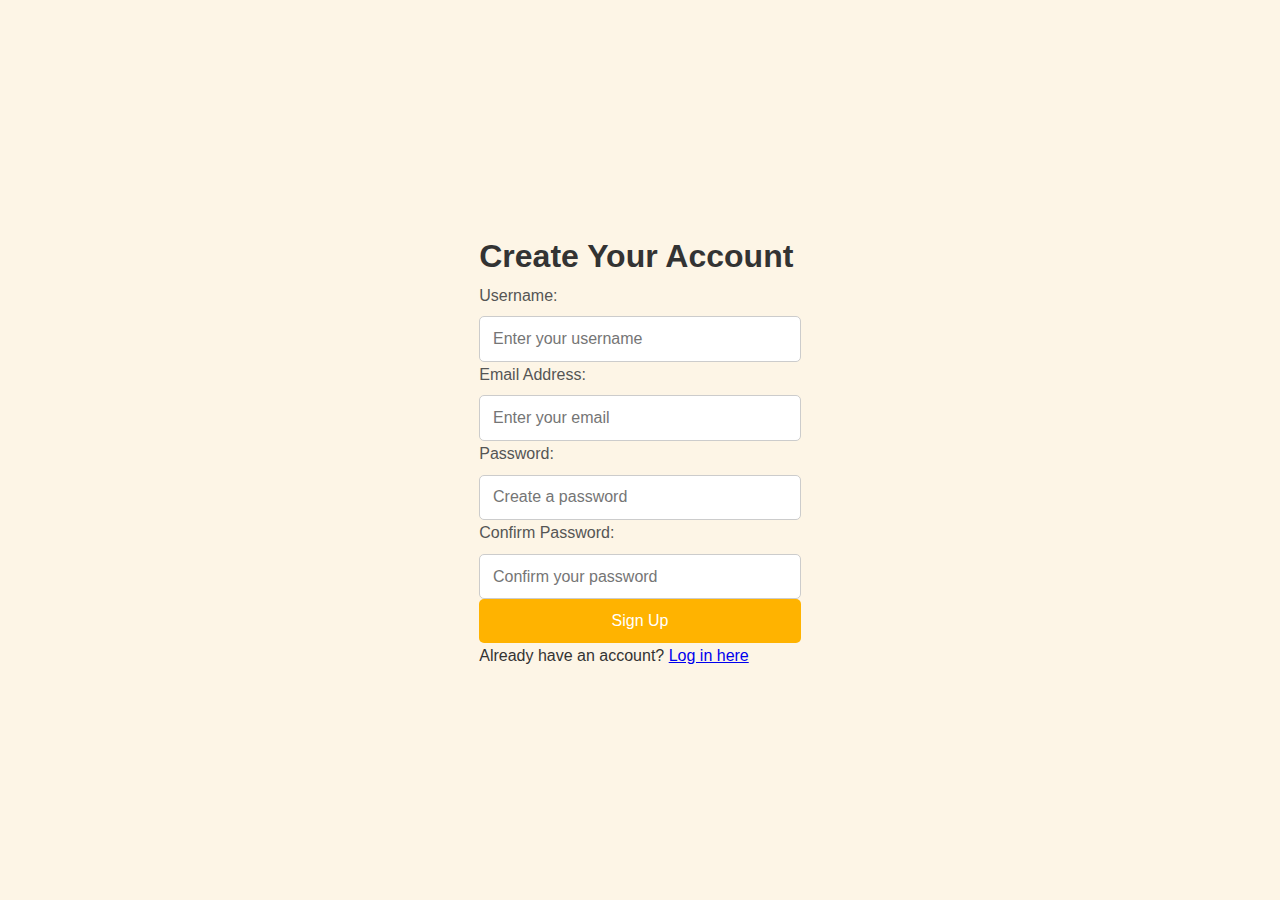
<file: signup.html>
<!DOCTYPE html>
<html lang="en">
<head>
    <meta charset="UTF-8">
    <meta name="viewport" content="width=device-width, initial-scale=1.0">
    <title>Sign Up - Quick Crave</title>
    <link rel="stylesheet" href="style.css">
    <p><a href="login.html"></a></p>

</head>
<body>
    <div class="signup-container">
        <h1>Create Your Account</h1>
        <form id="signup-form">
            <label for="username">Username:</label>
            <input type="text" id="username" name="username" placeholder="Enter your username" required>
            
            <label for="email">Email Address:</label>
            <input type="email" id="email" name="email" placeholder="Enter your email" required>
            
            <label for="password">Password:</label>
            <input type="password" id="password" name="password" placeholder="Create a password" required>

            <label for="confirm-password">Confirm Password:</label>
            <input type="password" id="confirm-password" name="confirm-password" placeholder="Confirm your password" required>
            
            <button type="submit">Sign Up</button>
        </form>
        <p>Already have an account? <a href="login.html">Log in here</a></p>
    </div>

    <script>
        // Handle form submission
        document.getElementById('signup-form').addEventListener('submit', function(event) {
            event.preventDefault(); // Prevent default form submission behavior

            // Collect user inputs
            const username = document.getElementById('username').value;
            const email = document.getElementById('email').value;
            const password = document.getElementById('password').value;
            const confirmPassword = document.getElementById('confirm-password').value;

            // Validate inputs
            if (password !== confirmPassword) {
                alert("Passwords do not match! Please try again.");
                return;
            }

            // Simulate registration success
            alert(`Welcome, ${username}! Your account has been created successfully.`);
            
            // Redirect to login page
            window.location.href = "login.html";
            localStorage.setItem('username', username);
            localStorage.setItem('userLoggedIn', 'true');

        });
    </script>
</body>
</html>
</file>
<file: style.css>
/* Global Styles */
* {
    margin: 0;
    padding: 0;
    box-sizing: border-box;
}

body {
    font-family: 'Arial', sans-serif;
    background-color: #fdf5e6; /* Light Cream */
    color: #333;
    line-height: 1.6;
    display: flex;
    justify-content: center;
    align-items: center;
    height: 100vh;
}
/* Hamburger Menu */
.hamburger-menu {
    display: none; /* Hidden by default */
    flex-direction: column;
    justify-content: space-between;
    width: 30px;
    height: 25px;
    background: none;
    border: none;
    cursor: pointer;
    z-index: 10; /* Ensure it's above the navigation */
}

.hamburger-menu span {
    display: block;
    width: 100%;
    height: 3px;
    background-color: white;
    border-radius: 2px;
    transition: transform 0.3s ease, opacity 0.3s ease;
}

/* Show hamburger menu on small screens */
@media (max-width: 768px) {
    .hamburger-menu {
        display: flex; /* Show the hamburger menu */
    }

    /* Hide nav links and make them responsive */
    .nav-links {
        display: none;
        flex-direction: column;
        position: absolute;
        top: 70px;
        right: 0;
        background-color: #ffb300; /* Match header background */
        width: 100%;
        padding: 1rem 0;
        text-align: center;
        z-index: 9;
    }

    .nav-links.active {
        display: flex; /* Show nav links when toggled */
    }

    .nav-links li {
        margin: 10px 0;
    }

    .auth-buttons {
        display: none; /* Hide login/signup buttons */
    }
}

/* Animate hamburger menu to "X" */
.hamburger-menu.open span:nth-child(1) {
    transform: rotate(45deg) translate(5px, 5px);
}

.hamburger-menu.open span:nth-child(2) {
    opacity: 0; /* Hide middle bar */
}

.hamburger-menu.open span:nth-child(3) {
    transform: rotate(-45deg) translate(5px, -5px);
}

/* Login Container */
.login-container {
    background-color: white;
    padding: 2rem;
    border-radius: 10px;
    box-shadow: 0 4px 8px rgba(0, 0, 0, 0.2);
    width: 100%;
    max-width: 400px;
    text-align: center;
}

.login-container h1 {
    margin-bottom: 1.5rem;
    font-size: 1.8rem;
    color: #333;
}

.form-group {
    margin-bottom: 1rem;
    text-align: left;
}

label {
    display: block;
    margin-bottom: 0.5rem;
    font-size: 1rem;
    color: #555;
}

input {
    width: 100%;
    padding: 0.8rem;
    font-size: 1rem;
    border: 1px solid #ccc;
    border-radius: 5px;
}

button {
    width: 100%;
    padding: 0.8rem;
    font-size: 1rem;
    background-color: #ffb300;
    color: white;
    border: none;
    border-radius: 5px;
    cursor: pointer;
    transition: background-color 0.3s ease-in-out;
}

button:hover {
    background-color: #e59400;
}

.signup-text {
    margin-top: 1rem;
}

.signup-text a {
    color: #ffb300;
    text-decoration: none;
}

.signup-text a:hover {
    text-decoration: underline;
}

/* Responsive Design */
@media (max-width: 768px) {
    .login-container {
        padding: 1.5rem;
    }

    h1 {
        font-size: 1.5rem;
    }
}
</file>
